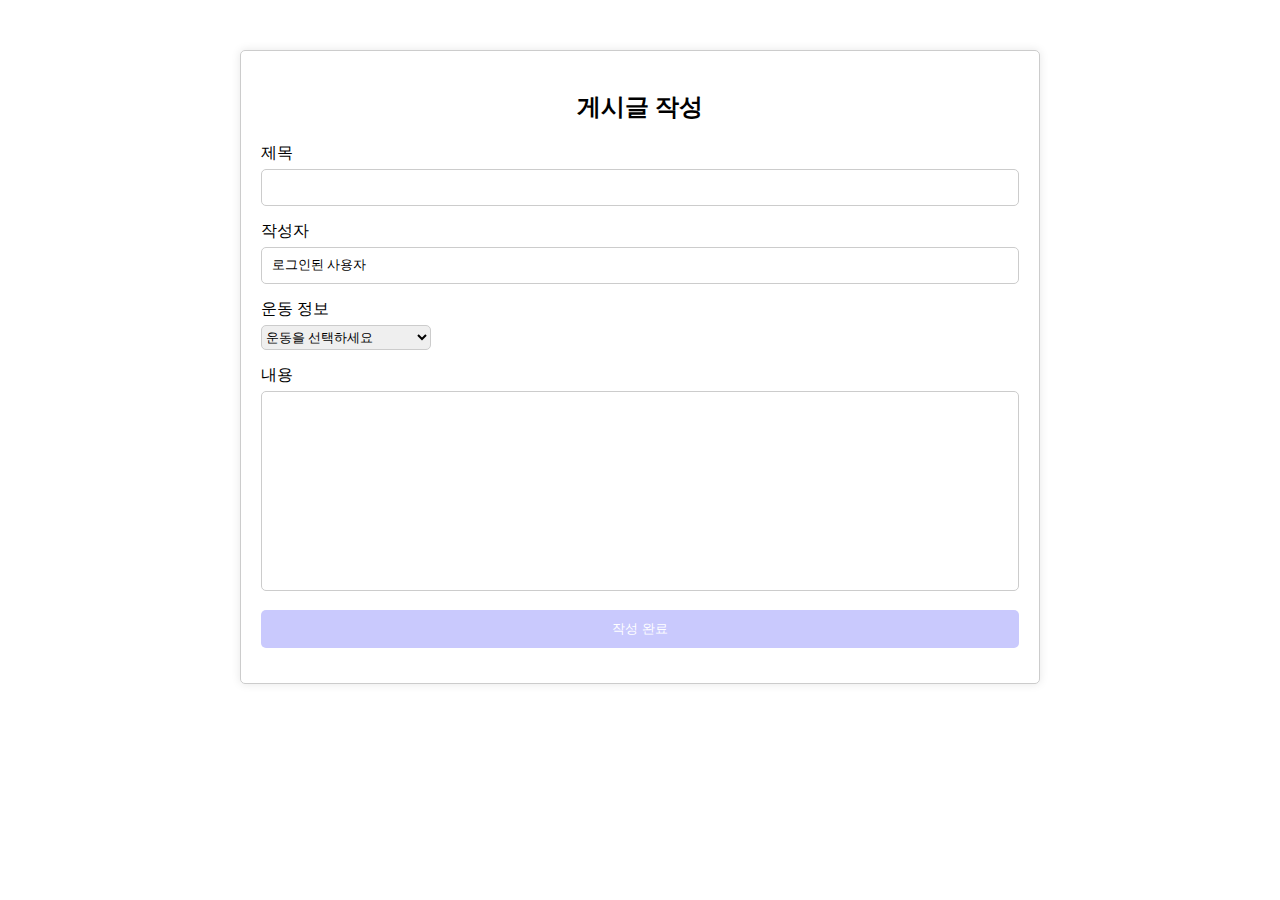
<file: src/main/webapp/detail.html>
<!DOCTYPE html>
<html lang="ko">
<head>
    <meta charset="UTF-8">
    <meta name="viewport" content="width=device-width, initial-scale=1.0">
    <title>게시글 작성</title>
    <style>
        body {
            font-family: Arial, sans-serif;
        }
        .form-container {
            width: 60%;
            margin: 50px auto;
            padding: 20px;
            border: 1px solid #ccc;
            border-radius: 5px;
            box-shadow: 0 0 10px rgba(0, 0, 0, 0.1);
        }
        .form-container h2 {
            text-align: center;
            margin-bottom: 20px;
        }
        .form-group {
            margin-bottom: 15px;
        }
        .form-group label {
            display: block;
            margin-bottom: 5px;
        }
        .form-group input[type="text"], .form-group textarea {
            width: 100%;
            padding: 10px;
            border: 1px solid #ccc;
            border-radius: 5px;
            box-sizing: border-box;
        }
        .form-group textarea {
            height: 200px;
            resize: none;
        }
        .form-group select {
            padding-right: 40px;
            position: relative;
            background-repeat: no-repeat;
            background-position: right 10px center;
            border-radius: 5px; 
            border: 1px solid #ccc; 
            height: 25px;
        }
        .form-group button {
            width: 100%;
            padding: 10px;
            background-color: rgb(201, 201, 253);
            color: white;
            border: none;
            border-radius: 5px;
            cursor: pointer;
        }
        .form-group button:hover {
            background-color: rgb(176, 176, 250);
        }
    </style>
</head>
<body>

    <div class="form-container">
        <h2>게시글 작성</h2>
        <form action="/insertBoard" method="post">
            <!-- 제목 입력 -->
            <div class="form-group">
                <label for="title">제목</label>
                <input type="text" id="title" name="title" required>
            </div>
            
            <!-- 작성자는 로그인된 회원으로 자동 설정 -->
            <div class="form-group">
                <label for="writer">작성자</label>
                <input type="text" id="writer" name="writer" value="로그인된 사용자" readonly>
            </div>

            <!-- 운동 정보 입력 -->
            <div class="form-group">
                <label for="workout">운동 정보</label>
                <select name="workout" id="workout" required>
                    <option vlaue="">운동을 선택하세요</option>
                    <option value="런닝">런닝</option>
                    <option value="수영">수영</option>
                    <option value="사이클링">사이클링</option>
                    <option value="웨이트 트레이닝">웨이트 트레이닝</option>
                    <option value="요가">요가</option>
                    <option value="기타">기타</option>
                </select>
            </div>

             <!-- 내용 입력 -->
             <div class="form-group">
                <label for="content">내용</label>
                <textarea id="content" name="content" required></textarea>
            </div>

            <!-- 제출 버튼 -->
            <div class="form-group">
                <button type="submit">작성 완료</button>
            </div>
        </form>
    </div>

</body>
</html>
</file>
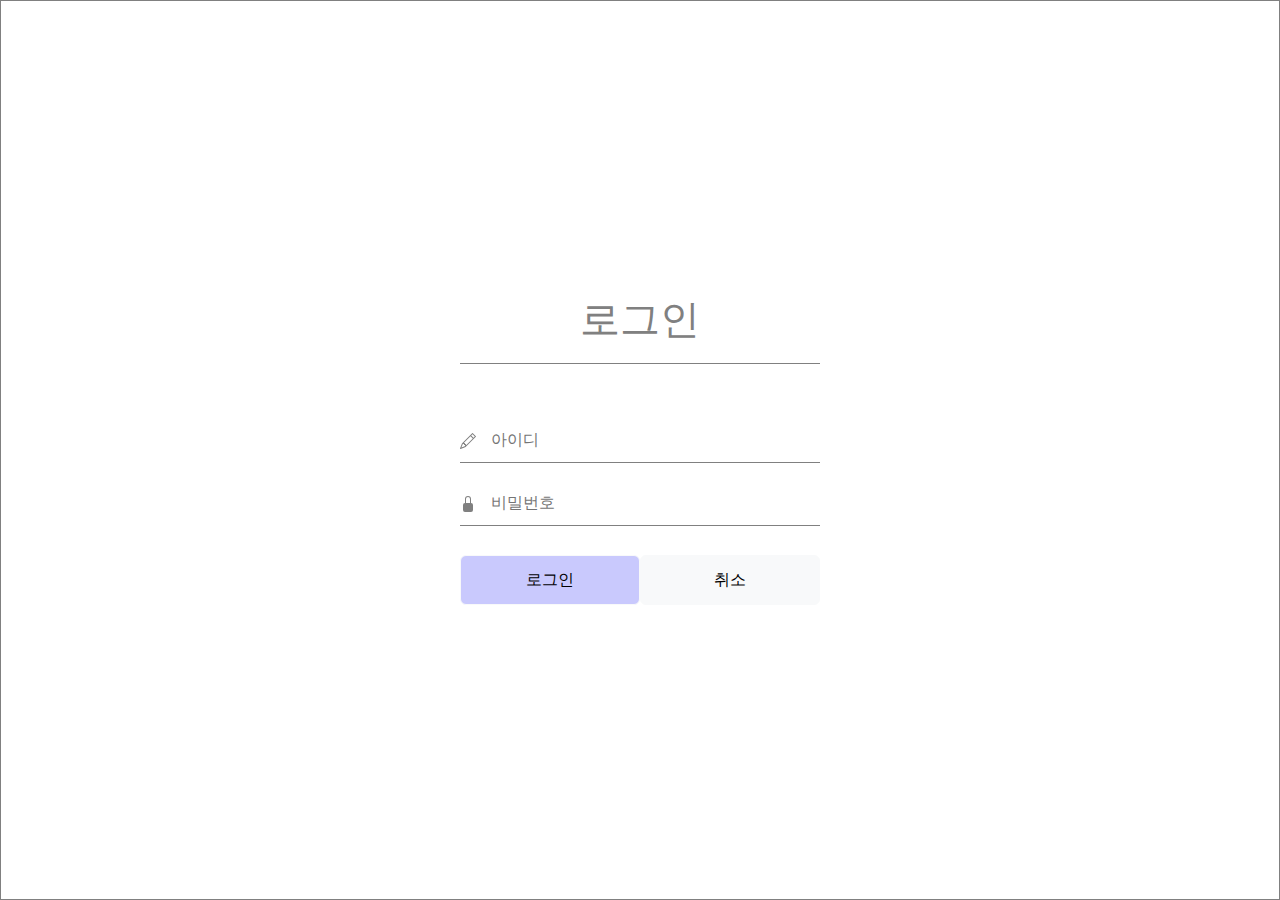
<file: src/main/webapp/login.html>
<!DOCTYPE html>
<html lang="en">
<head>
  <meta charset="UTF-8">
  <meta name="viewport" content="width=device-width, initial-scale=1.0">
  <link rel="stylesheet" href="../webapp/WEB-INF/member/assets/login.css">
  <link href="https://cdn.jsdelivr.net/npm/bootstrap@5.3.3/dist/css/bootstrap.min.css" rel="stylesheet" integrity="sha384-QWTKZyjpPEjISv5WaRU9OFeRpok6YctnYmDr5pNlyT2bRjXh0JMhjY6hW+ALEwIH" crossorigin="anonymous">
  <script src="https://cdn.jsdelivr.net/npm/bootstrap@5.3.3/dist/js/bootstrap.bundle.min.js" integrity="sha384-YvpcrYf0tY3lHB60NNkmXc5s9fDVZLESaAA55NDzOxhy9GkcIdslK1eN7N6jIeHz" crossorigin="anonymous"></script>
  <title>Document</title>
</head>
<body>
  <div class="main-container">
    <table class=".input-table">
      <tbody>
        <tr>
          <th colspan="2"><h1>로그인</h1></th>
        </tr>
        <tr>
          <td colspan="2">
            <div>
              <svg xmlns="http://www.w3.org/2000/svg" width="16" height="16" fill="currentColor" class="bi bi-pencil" viewBox="0 0 16 16">
                <path d="M12.146.146a.5.5 0 0 1 .708 0l3 3a.5.5 0 0 1 0 .708l-10 10a.5.5 0 0 1-.168.11l-5 2a.5.5 0 0 1-.65-.65l2-5a.5.5 0 0 1 .11-.168zM11.207 2.5 13.5 4.793 14.793 3.5 12.5 1.207zm1.586 3L10.5 3.207 4 9.707V10h.5a.5.5 0 0 1 .5.5v.5h.5a.5.5 0 0 1 .5.5v.5h.293zm-9.761 5.175-.106.106-1.528 3.821 3.821-1.528.106-.106A.5.5 0 0 1 5 12.5V12h-.5a.5.5 0 0 1-.5-.5V11h-.5a.5.5 0 0 1-.468-.325"/>
              </svg>
              <input type="text" id="id" placeholder="아이디"></td>
            </div>
        </tr>
        <tr>
          <td colspan="2">
            <div>
              <svg xmlns="http://www.w3.org/2000/svg" width="16" height="16" fill="currentColor" class="bi bi-lock-fill" viewBox="0 0 16 16">
                <path d="M8 1a2 2 0 0 1 2 2v4H6V3a2 2 0 0 1 2-2m3 6V3a3 3 0 0 0-6 0v4a2 2 0 0 0-2 2v5a2 2 0 0 0 2 2h6a2 2 0 0 0 2-2V9a2 2 0 0 0-2-2"/>
              </svg>
              <input type="password" id="password" placeholder="비밀번호"></td>
            </div>
          
        </tr>
      </tbody>
      <tfoot>
        <tr>
          <td><button type="button" class="btn btn-light" style="width: 180px; height: 50px; background-color: rgb(201, 201, 253)">로그인</button></td>
          <td><button type="button" class="btn btn-light" style="width: 180px; height: 50px;" >취소</button></td>
        </tr>
      </tfoot>
    </table>
  </div>

  <script>
    document.addEventListener('DOMContentLoaded', () => {
      let user = {
        id : 'don0421',
        password : "1234"
      }

      let btns = document.getElementsByClassName("btn btn-light");
      
      btns[0].addEventListener("click", () => {
        let idInput = document.getElementById("id").value;
        let passwordInput = document.getElementById("password").value;

        if(idInput == user.id && passwordInput == user.password) {
          location.href = `/main/main/main.html`
        }
      })
    })

  </script>
</body>
</html>
</file>
<file: src/main/webapp/WEB-INF/member/assets/login.css>
* {
    padding: 0;
    margin: 0;
}

html,
body {
    height: 100%;
}

.main-container {
    display: flex;
    flex-direction: row;
    justify-content: center;
    align-items: center;
    height: 100%;
    border: 1px solid gray;
    box-sizing: border-box;
}

.main-container > .input-table {
    width: 300px;
    border: 1px solid gray;
}

body > div > table > tbody > tr > td > div {
    border: 1px solid gray;
    border-width: 0 0 1px;
    margin-bottom: 14px;
    color: gray;
    margin-top: 14px;
    padding-bottom: 10px;
}

body > div > table > tbody > tr:nth-child(1) > th > h1 {
    color: gray;
    text-align: center;
    border: 1px solid gray;
    border-width: 0 0 1px;
    padding-bottom: 20px;
    margin-bottom: 50px;
}

body > div > table > tfoot > tr > td:nth-child(1) > button {
    margin-top: 15px;
}

body > div > table > tfoot > tr > td:nth-child(2) > button {
    margin-top: 15px;
}

input:focus {
    outline: none;
}

input {
    border-width: 0;
    padding-left: 10px;
}
</file>
